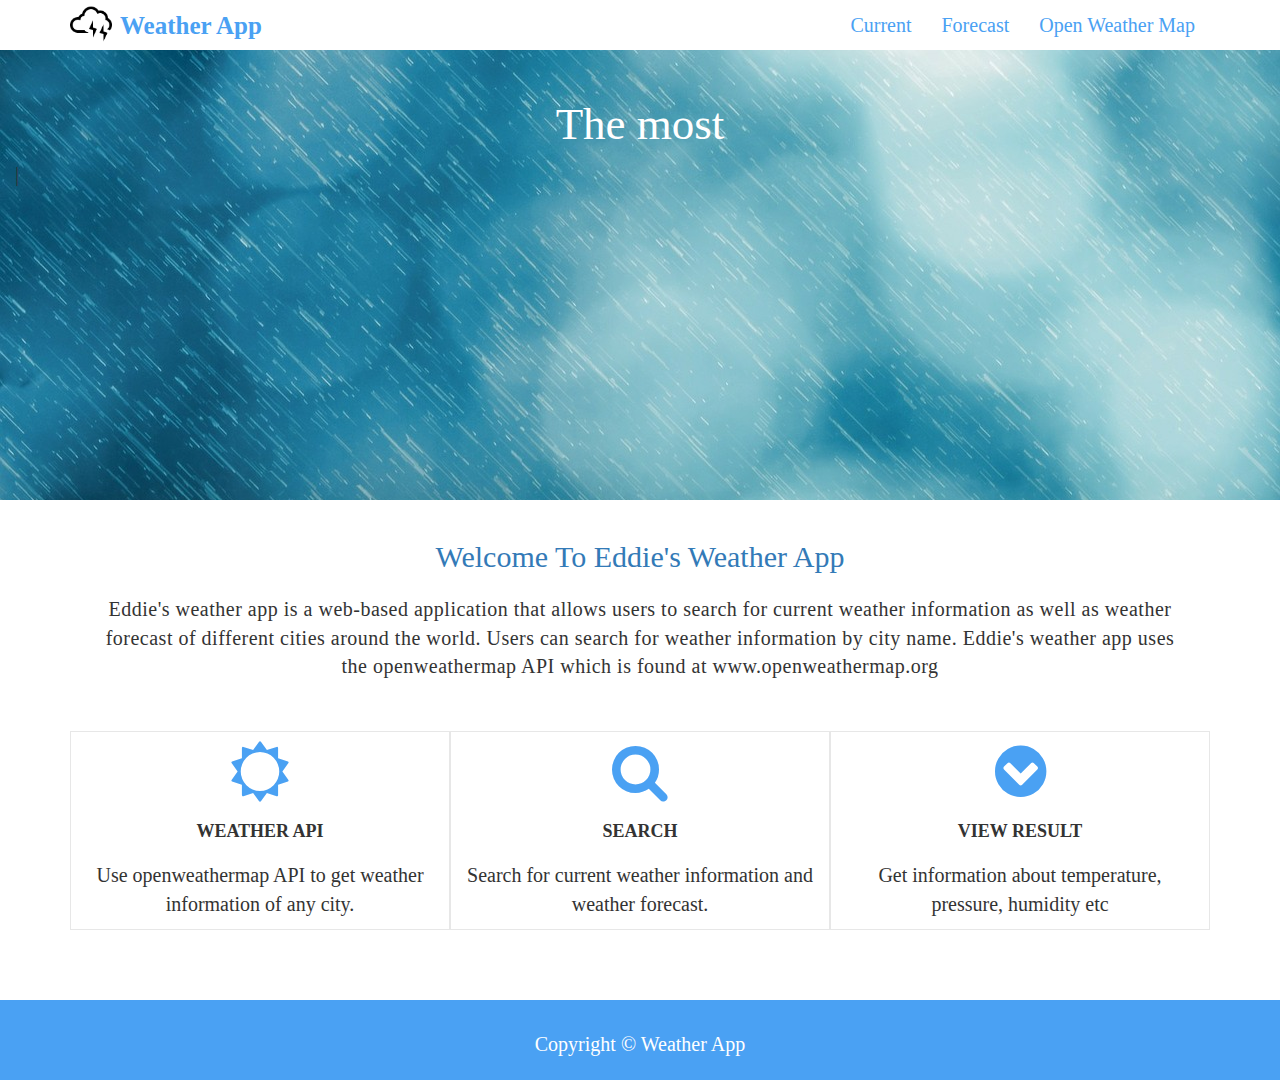
<file: Weather-App-Using-Ajax-master/index.html>
<!DOCTYPE html>
<html lang="en">
<head>
    <meta charset="UTF-8">
    <title>Weather App</title>
    
    <!-- Latest compiled and minified CSS -->
    <link rel="stylesheet" href="https://maxcdn.bootstrapcdn.com/bootstrap/3.3.7/css/bootstrap.min.css" integrity="sha384-BVYiiSIFeK1dGmJRAkycuHAHRg32OmUcww7on3RYdg4Va+PmSTsz/K68vbdEjh4u" crossorigin="anonymous">
    
    <link href="https://maxcdn.bootstrapcdn.com/font-awesome/4.7.0/css/font-awesome.min.css" rel="stylesheet" integrity="sha384-wvfXpqpZZVQGK6TAh5PVlGOfQNHSoD2xbE+QkPxCAFlNEevoEH3Sl0sibVcOQVnN" crossorigin="anonymous">
    
    <link rel="stylesheet" href="style.css">
    
</head>



<body>
<nav class="navbar navbar-default" id="nav_bar">
   <div class="container">
       <div class="navbar-header">
           <a href="index.html" class="navbar-brand navbar-link weather">
               <img src="Images/logo.png" class="img-responsive" id="logo" alt=""><strong>Weather App</strong>
           </a>
           <button class="navbar-toggle collapsed" data-toggle="collapse" data-target="#navcol">
               <span class="sr-only">Toggle navigation</span>
               <span class="icon-bar"></span>
               <span class="icon-bar"></span>
               <span class="icon-bar"></span>
           </button>
       </div>
       
       <div class="collapse navbar-collapse" id="navcol">
          <ul class="nav navbar-nav navbar-right" id="nav_list">
              <li><a href="current.html">Current</a></li>
              <li><a href="forecast.html">Forecast</a></li>
              <li><a href="http://www.openweathermap.org" target="_blank">Open Weather Map</a></li>
          </ul>
           
       </div>
       
   </div>
    
</nav> 

<div class="row" id="headRow">
    <div class="col-md-12" id="colText">
        <h2 class="text-center" id="colHeadText1"></h2>
        <h1 class="text-center" id="colHeadText2"></h1>
        
        <ul class="list-inline" id="list_item">
            <li id="list1"></li>
            <li id="list2"></li>
            <li id="list3"></li>
            <li id="list4"></li>
        </ul>
    </div>
</div>

<div class="container" style="margin-bottom: 70px;">
    <div class="row">
        <div class="col-md-12">
            <h2 class="text-center text-primary" style="margin-top:40px;">Welcome To Eddie's Weather App</h2>
            <p class="text-center" id="welcome-paragraph">Eddie's weather app is a web-based application that allows users to search for current weather information as well as weather forecast of different cities around the world. Users can search for weather information by city name. Eddie's weather app uses the openweathermap API which is found at www.openweathermap.org</p>
        </div>
    </div>
    
    <div class="row" id="rowDiv">
        <div class="col-md-4" id="colDesc">
            <div class="info-icon"><i class="fa fa-sun-o"></i></div>
            <h3 class="text-center">Weather API</h3>
            <p class="text-center">Use openweathermap API to get weather information of any city.</p>
        </div>
        
        <div class="col-md-4" id="colDesc">
            <div class="info-icon"><i class="fa fa-search"></i></div>
            <h3 class="text-center">Search</h3>
            <p class="text-center">Search for current weather information and weather forecast.</p>
        </div>
        
        <div class="col-md-4" id="colDesc">
            <div class="info-icon"><i class="fa fa-chevron-circle-down"></i></div>
            <h3 class="text-center">View Result</h3>
            <p class="text-center">Get information about temperature, pressure, humidity etc</p>
        </div>
    </div>
</div>

<div class="footer">
    <div class="container">
        <div class="row text-center" style="padding-top:30px;">
            <p style="color:white">Copyright &copy; Weather App</p>
        </div>
    </div>
</div>
 

    
<script src="https://ajax.googleapis.com/ajax/libs/jquery/3.1.1/jquery.min.js"></script>        
<!-- Latest compiled and minified JavaScript -->
<script src="https://maxcdn.bootstrapcdn.com/bootstrap/3.3.7/js/bootstrap.min.js" integrity="sha384-Tc5IQib027qvyjSMfHjOMaLkfuWVxZxUPnCJA7l2mCWNIpG9mGCD8wGNIcPD7Txa" crossorigin="anonymous"></script> 
    
<script src="typed.js"></script> 
              
<script>
$(document).ready(function(){
    setTimeout(function(){
        $("#colHeadText1").typed({
            strings: ["The most simplest weather app. It's simple."],
            typeSpeed: 40
        })
    }, 0);
    
    setTimeout(function(){
        $("#colHeadText2").typed({
            strings: ["Get weather information of any city."],
            typeSpeed: 50
        })
    }, 2000);
    
    setTimeout(function(){
        $("#list1").typed({
            strings: ["Temperature"],
            typeSpeed: 50
        })
    }, 4000);
    
    setTimeout(function(){
        $("#list2").typed({
            strings: ["Pressure"],
            typeSpeed: 50
        })
    }, 6000);
    
    setTimeout(function(){
        $("#list3").typed({
            strings: ["Wind Speed"],
            typeSpeed: 50
        })
    }, 8000);
    
    setTimeout(function(){
        $("#list4").typed({
            strings: ["Humidity"],
            typeSpeed: 50
        })
    }, 10000);
});
</script>
               
</body>
</html>
</file>
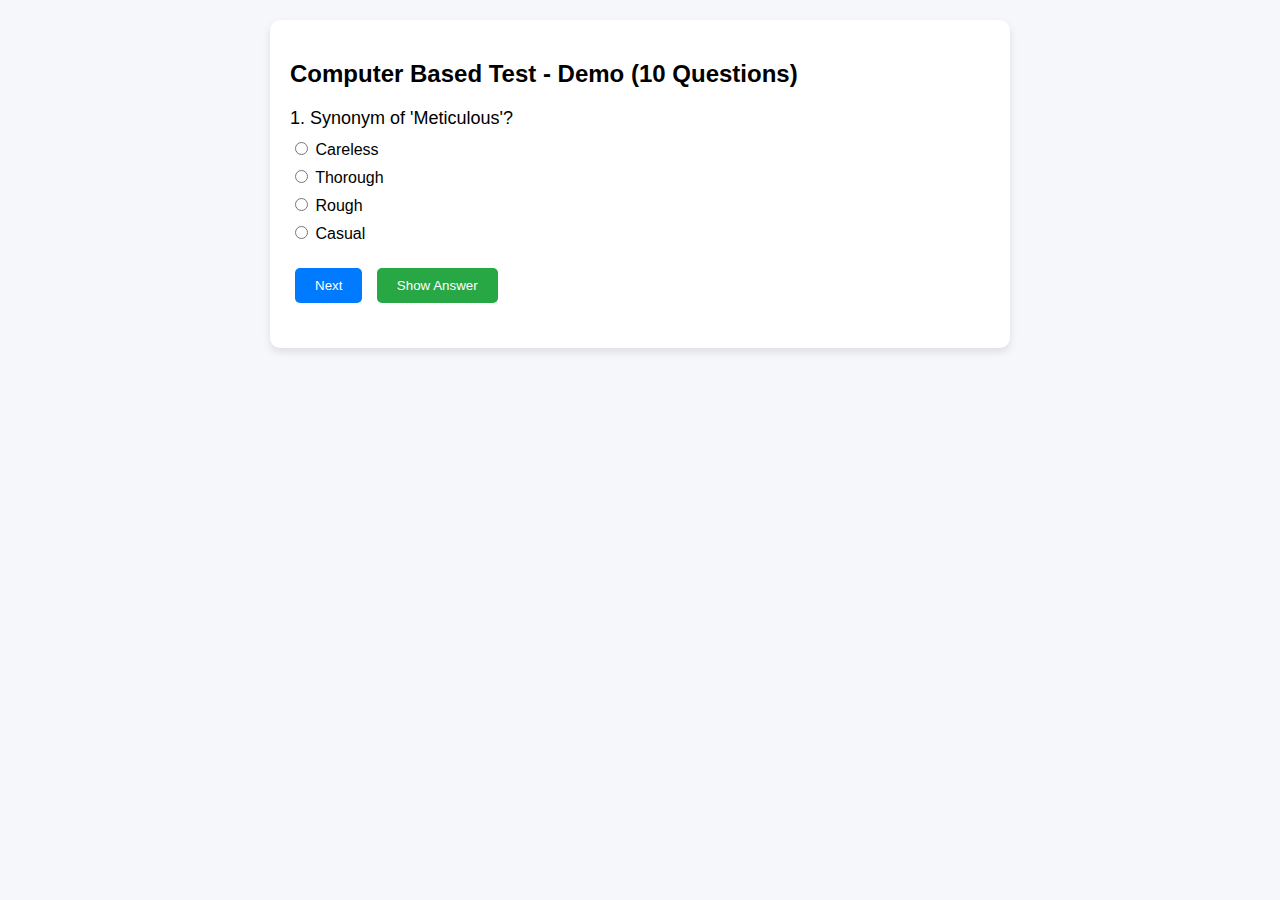
<file: mcq.html>
<!DOCTYPE html>
<html lang="en">
<head>
  <meta charset="UTF-8">
  <meta name="viewport" content="width=device-width, initial-scale=1.0">
  <title>CBT Demo Test</title>
  <style>
    body { font-family: Arial, sans-serif; margin: 20px; background: #f5f7fa; }
    .container { max-width: 700px; margin: auto; background: #fff; padding: 20px; border-radius: 10px; box-shadow: 0 4px 8px rgba(0,0,0,0.1); }
    .question { font-size: 18px; margin-bottom: 10px; }
    .options { margin-bottom: 20px; }
    .options label { display: block; margin-bottom: 8px; }
    .btn { padding: 10px 20px; margin: 5px; border: none; border-radius: 5px; cursor: pointer; }
    .btn-primary { background: #007bff; color: white; }
    .btn-secondary { background: #6c757d; color: white; }
    .btn-success { background: #28a745; color: white; }
    .btn:disabled { opacity: 0.6; cursor: not-allowed; }
    .result { font-size: 20px; font-weight: bold; margin-top: 20px; }
    .answer { margin-top: 10px; font-weight: bold; color: green; }
  </style>
</head>
<body>
  <div class="container">
    <h2>Computer Based Test - Demo (10 Questions)</h2>
    <div id="quiz"></div>
    <button class="btn btn-secondary" id="prevBtn" onclick="prevQuestion()">Previous</button>
    <button class="btn btn-primary" id="nextBtn" onclick="nextQuestion()">Next</button>
    <button class="btn btn-primary" id="submitBtn" onclick="submitQuiz()" style="display:none">Submit</button>
    <button class="btn btn-success" id="showAnsBtn" onclick="showAnswer()">Show Answer</button>
    <div class="result" id="result"></div>
    <div class="answer" id="answer"></div>
  </div>

  <script>
    const quizData = [
      { q: "1. Synonym of 'Meticulous'?", options: ["Careless", "Thorough", "Rough", "Casual"], answer: 1 },
      { q: "2. Fill in the blank: The designer worked ____ the project.", options: ["on", "over", "into", "at"], answer: 0 },
      { q: "3. 20% of 250 = ?", options: ["25", "50", "100", "200"], answer: 1 },
      { q: "4. Which is a semantic HTML tag?", options: ["div", "span", "article", "b"], answer: 2 },
      { q: "5. PHP variable starts with?", options: ["!", "#", "$", "&"], answer: 2 },
      { q: "6. CRUD stands for?", options: ["Create, Read, Update, Delete", "Connect, Run, Upload, Download", "Copy, Rename, Undo, Drop", "Create, Run, Undo, Drop"], answer: 0 },
      { q: "7. Git command to upload commits?", options: ["git commit", "git push", "git pull", "git upload"], answer: 1 },
      { q: "8. CorelDraw is used for?", options: ["Video editing", "Vector graphics", "3D modeling", "Web hosting"], answer: 1 },
      { q: "9. In XAMPP, default Apache port is?", options: ["21", "80", "22", "3306"], answer: 1 },
      { q: "10. Best response to teammate idea you disagree with?", options: ["Ignore them", "Politely explain with reasons", "Criticize harshly", "Stay silent"], answer: 1 }
    ];

    let currentQuestion = 0;
    const userAnswers = Array(quizData.length).fill(null);

    function loadQuestion() {
      const qData = quizData[currentQuestion];
      const quizDiv = document.getElementById('quiz');
      quizDiv.innerHTML = `<div class='question'>${qData.q}</div>`;
      let optionsHtml = "<div class='options'>";
      qData.options.forEach((opt, i) => {
        const checked = userAnswers[currentQuestion] === i ? 'checked' : '';
        optionsHtml += `<label><input type='radio' name='option' value='${i}' ${checked}> ${opt}</label>`;
      });
      optionsHtml += "</div>";
      quizDiv.innerHTML += optionsHtml;

      document.getElementById('prevBtn').style.display = currentQuestion === 0 ? 'none' : 'inline-block';
      document.getElementById('nextBtn').style.display = currentQuestion === quizData.length - 1 ? 'none' : 'inline-block';
      document.getElementById('submitBtn').style.display = currentQuestion === quizData.length - 1 ? 'inline-block' : 'none';
      document.getElementById('answer').innerHTML = ""; // Clear previous answer
    }

    function nextQuestion() {
      saveAnswer();
      if (currentQuestion < quizData.length - 1) {
        currentQuestion++;
        loadQuestion();
      }
    }

    function prevQuestion() {
      saveAnswer();
      if (currentQuestion > 0) {
        currentQuestion--;
        loadQuestion();
      }
    }

    function saveAnswer() {
      const selected = document.querySelector('input[name="option"]:checked');
      if (selected) {
        userAnswers[currentQuestion] = parseInt(selected.value);
      }
    }

    function submitQuiz() {
      saveAnswer();
      let score = 0;
      quizData.forEach((q, i) => {
        if (userAnswers[i] === q.answer) score++;
      });
      document.getElementById('quiz').style.display = 'none';
      document.getElementById('prevBtn').style.display = 'none';
      document.getElementById('nextBtn').style.display = 'none';
      document.getElementById('submitBtn').style.display = 'none';
      document.getElementById('showAnsBtn').style.display = 'none';
      document.getElementById('result').innerHTML = `You scored ${score} / ${quizData.length}`;
    }

    function showAnswer() {
      const correctIndex = quizData[currentQuestion].answer;
      const correctOption = quizData[currentQuestion].options[correctIndex];
      document.getElementById('answer').innerHTML = `✅ Correct Answer: ${correctOption}`;
    }

    loadQuestion();
  </script>
</body>
</html>
</file>
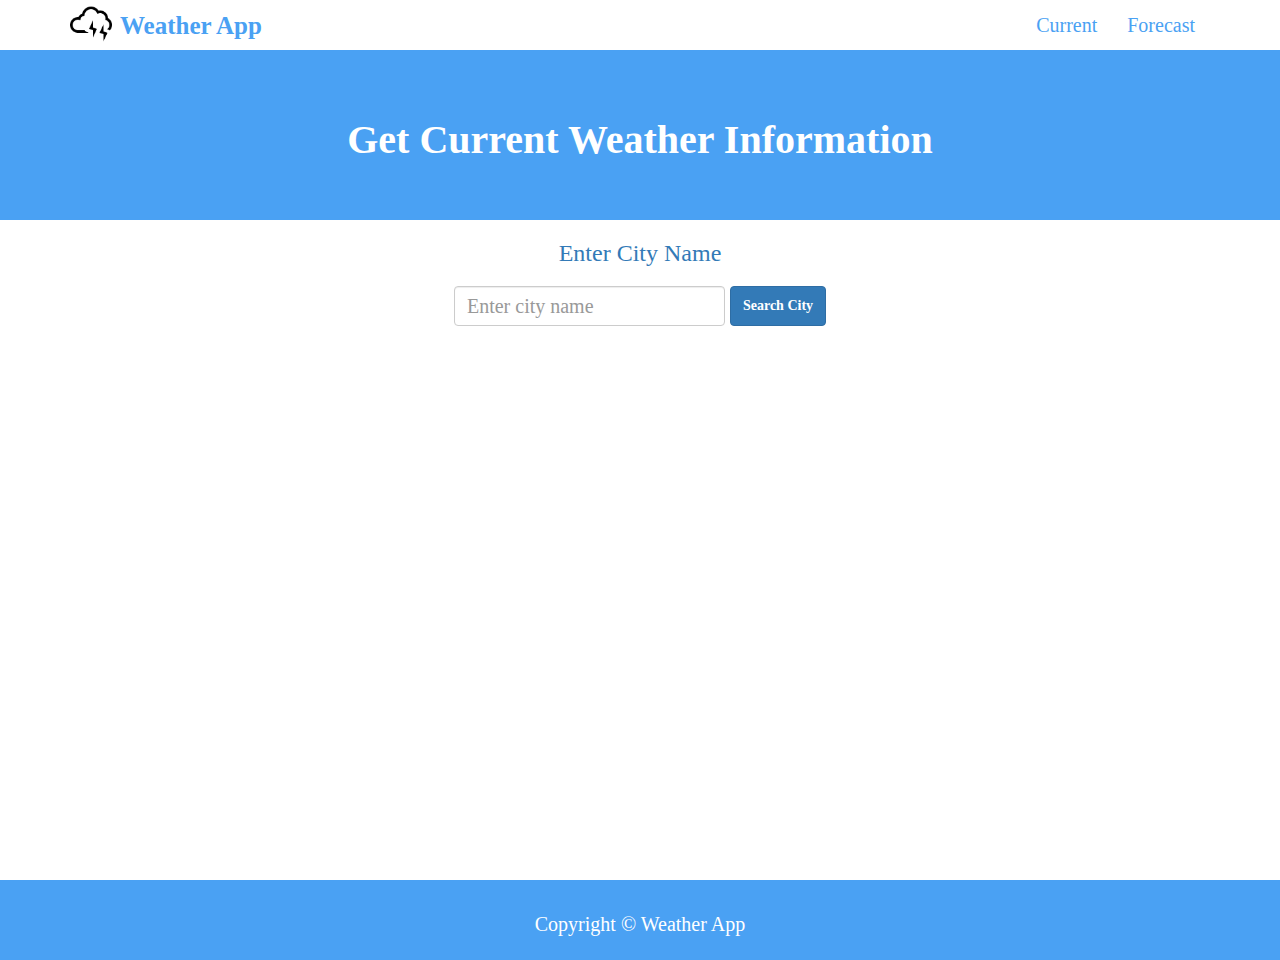
<file: Weather-App-Using-Ajax-master/current.html>
<!DOCTYPE html>
<html lang="en">
<head>
    <meta charset="UTF-8">
    <title>Weather App</title>
    
    <!-- Latest compiled and minified CSS -->
    <link rel="stylesheet" href="https://maxcdn.bootstrapcdn.com/bootstrap/3.3.7/css/bootstrap.min.css" integrity="sha384-BVYiiSIFeK1dGmJRAkycuHAHRg32OmUcww7on3RYdg4Va+PmSTsz/K68vbdEjh4u" crossorigin="anonymous">
    
    <link rel="stylesheet" href="style.css">
    
</head>
<body>
<nav class="navbar navbar-default" id="nav_bar">
   <div class="container">
       <div class="navbar-header">
           <a href="index.html" class="navbar-brand navbar-link weather">
               <img src="Images/logo.png" class="img-responsive" id="logo" alt=""><strong>Weather App</strong>
           </a>
           <button class="navbar-toggle collapsed" data-toggle="collapse" data-target="#navcol">
               <span class="sr-only">Toggle navigation</span>
               <span class="icon-bar"></span>
               <span class="icon-bar"></span>
               <span class="icon-bar"></span>
           </button>
       </div>
       
       <div class="collapse navbar-collapse" id="navcol">
          <ul class="nav navbar-nav navbar-right" id="nav_list">
              <li><a href="current.html">Current</a></li>
              <li><a href="forecast.html">Forecast</a></li>
             
          </ul>
           
       </div>
       
   </div>
    
</nav> 

<div class="jumbotron" style="margin-bottom:0px; background-color:#4aa1f3; color:white;">
    <h2 class="text-center" style="font-size:40px; font-weight:600;">Get Current Weather Information</h2>
</div>

<div class="container" style="height:650px;">
    <div class="row" >
        <div class="col-md-12" style="margin-bottom:10px;">
            <h3 class="text-center text-primary">Enter City Name</h3>
            <span id="error" class="text-center"></span>
        </div>
        
        <div class="row form-group form-inline" id="cityDiv">
           
            <input type="text" name="city" id="city" class="form-control" placeholder="Enter city name" >
            <button id="submitCity" class="btn btn-primary">Search City</button>
        </div>

    </div>
    
    
    <div id="showWeather"></div>
</div>

<div class="footer">
    <div class="container">
        <div class="row text-center" style="padding-top:30px;">
            <p style="color:white">Copyright &copy; Weather App</p>
        </div>
    </div>
</div>


 
     
  
    
<script src="https://ajax.googleapis.com/ajax/libs/jquery/3.1.1/jquery.min.js"></script>        
<!-- Latest compiled and minified JavaScript -->
<script src="https://maxcdn.bootstrapcdn.com/bootstrap/3.3.7/js/bootstrap.min.js" integrity="sha384-Tc5IQib027qvyjSMfHjOMaLkfuWVxZxUPnCJA7l2mCWNIpG9mGCD8wGNIcPD7Txa" crossorigin="anonymous"></script>   
     
<script src="weather.js"></script>   
      
</body>
</html>
</file>
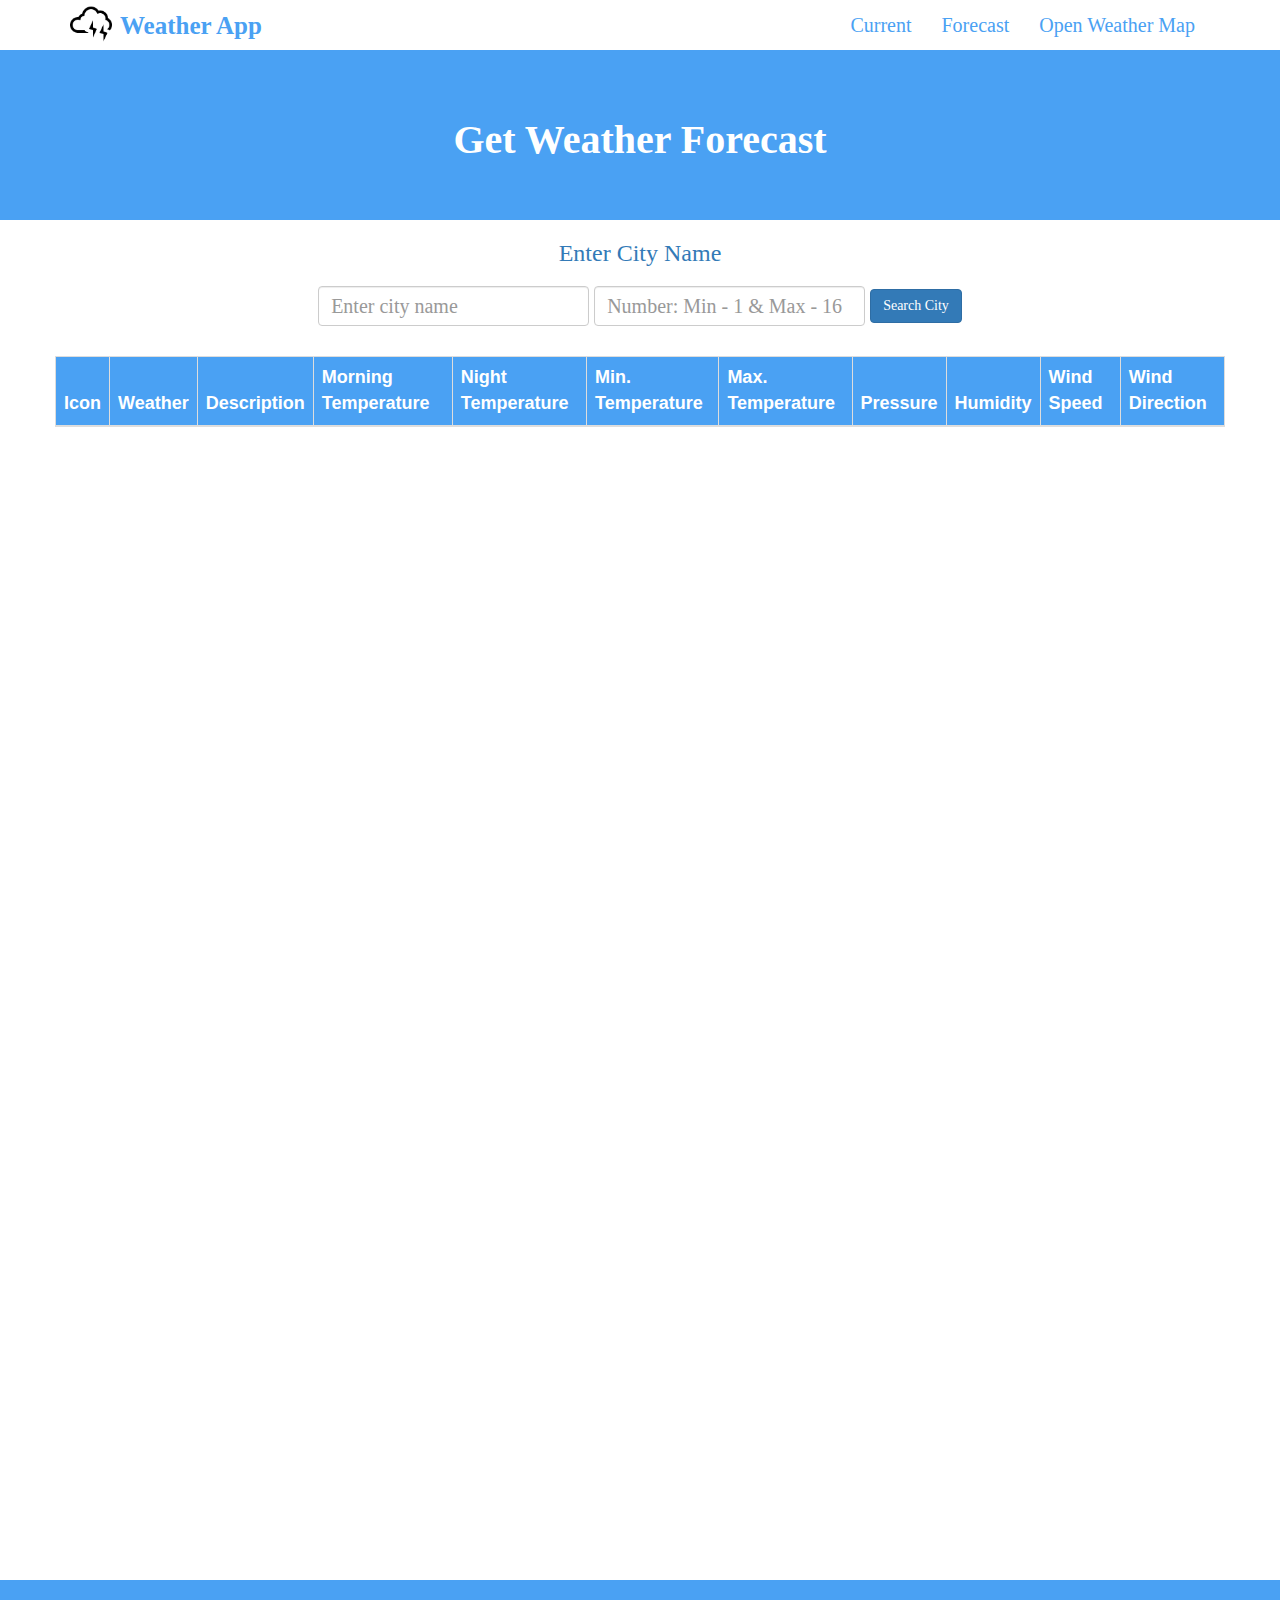
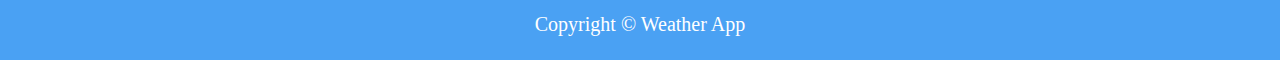
<file: Weather-App-Using-Ajax-master/forecast.html>
<!DOCTYPE html>
<html lang="en">
<head>
    <meta charset="UTF-8">
    <title>Weather App - Forecast</title>
    
    <!-- Latest compiled and minified CSS -->
    <link rel="stylesheet" href="https://maxcdn.bootstrapcdn.com/bootstrap/3.3.7/css/bootstrap.min.css" integrity="sha384-BVYiiSIFeK1dGmJRAkycuHAHRg32OmUcww7on3RYdg4Va+PmSTsz/K68vbdEjh4u" crossorigin="anonymous">
    
    <link rel="stylesheet" href="style.css">
    
</head>
<body>
<nav class="navbar navbar-default" id="nav_bar">
   <div class="container">
       <div class="navbar-header">
           <a href="index.html" class="navbar-brand navbar-link weather">
               <img src="Images/logo.png" class="img-responsive" id="logo" alt=""><strong>Weather App</strong>
           </a>
           <button class="navbar-toggle collapsed" data-toggle="collapse" data-target="#navcol">
               <span class="sr-only">Toggle navigation</span>
               <span class="icon-bar"></span>
               <span class="icon-bar"></span>
               <span class="icon-bar"></span>
           </button>
       </div>
       
       <div class="collapse navbar-collapse" id="navcol">
          <ul class="nav navbar-nav navbar-right" id="nav_list">
              <li><a href="current.html">Current</a></li>
              <li><a href="forecast.html">Forecast</a></li>
              <li><a href="http://www.openweathermap.org" target="_blank">Open Weather Map</a></li>
          </ul>
           
       </div>
       
   </div>
    
</nav> 

<div class="jumbotron" style="margin-bottom:0px; background-color:#4aa1f3; color:white;">
    <h2 class="text-center" style="font-size:40px; font-weight:600;">Get Weather Forecast</h2>
</div>

<div class="container" style="height:1350px;">
    <div class="row" >
        <div class="col-md-12" style="margin-bottom:10px;">
            <h3 class="text-center text-primary">Enter City Name</h3>
            <span id="error" class="text-center"></span>
        </div>
        
        <div class="row form-group form-inline" id="cityDiv">
           
            <input type="text" name="city" id="city" class="form-control" placeholder="Enter city name" >
            <input type="text" name="days" id="days" class="form-control" placeholder="Number: Min - 1 & Max - 16" >
            <button id="submitForecast" class="btn btn-primary">Search City</button>
        </div>

    </div>
    
    <div class="row" style="margin-top:30px">
        <table class="table table-bordered">
           <div id="header"  class="text-center"></div>
           
            <thead>
                <tr>
                    <th>Icon</th>
                    <th>Weather</th>
                    <th>Description</th>
                    <th>Morning Temperature</th>
                    <th>Night Temperature</th>
                    <th>Min. Temperature</th>
                    <th>Max. Temperature</th>
                    <th>Pressure</th>
                    <th>Humidity</th>
                    <th>Wind Speed</th>
                    <th>Wind Direction</th>
                </tr>
            </thead>
            
            <tbody id="forecastWeather">
                
            </tbody>
            
        </table>
    </div>
    
</div>

<div class="footer">
    <div class="container">
        <div class="row text-center" style="padding-top:30px;">
            <p style="color:white">Copyright &copy; Weather App</p>
        </div>
    </div>
</div>


 
     
  
    
<script src="https://ajax.googleapis.com/ajax/libs/jquery/3.1.1/jquery.min.js"></script>        
<!-- Latest compiled and minified JavaScript -->
<script src="https://maxcdn.bootstrapcdn.com/bootstrap/3.3.7/js/bootstrap.min.js" integrity="sha384-Tc5IQib027qvyjSMfHjOMaLkfuWVxZxUPnCJA7l2mCWNIpG9mGCD8wGNIcPD7Txa" crossorigin="anonymous"></script>   
     
<script src="forecast.js"></script>   
      
</body>
</html>
</file>
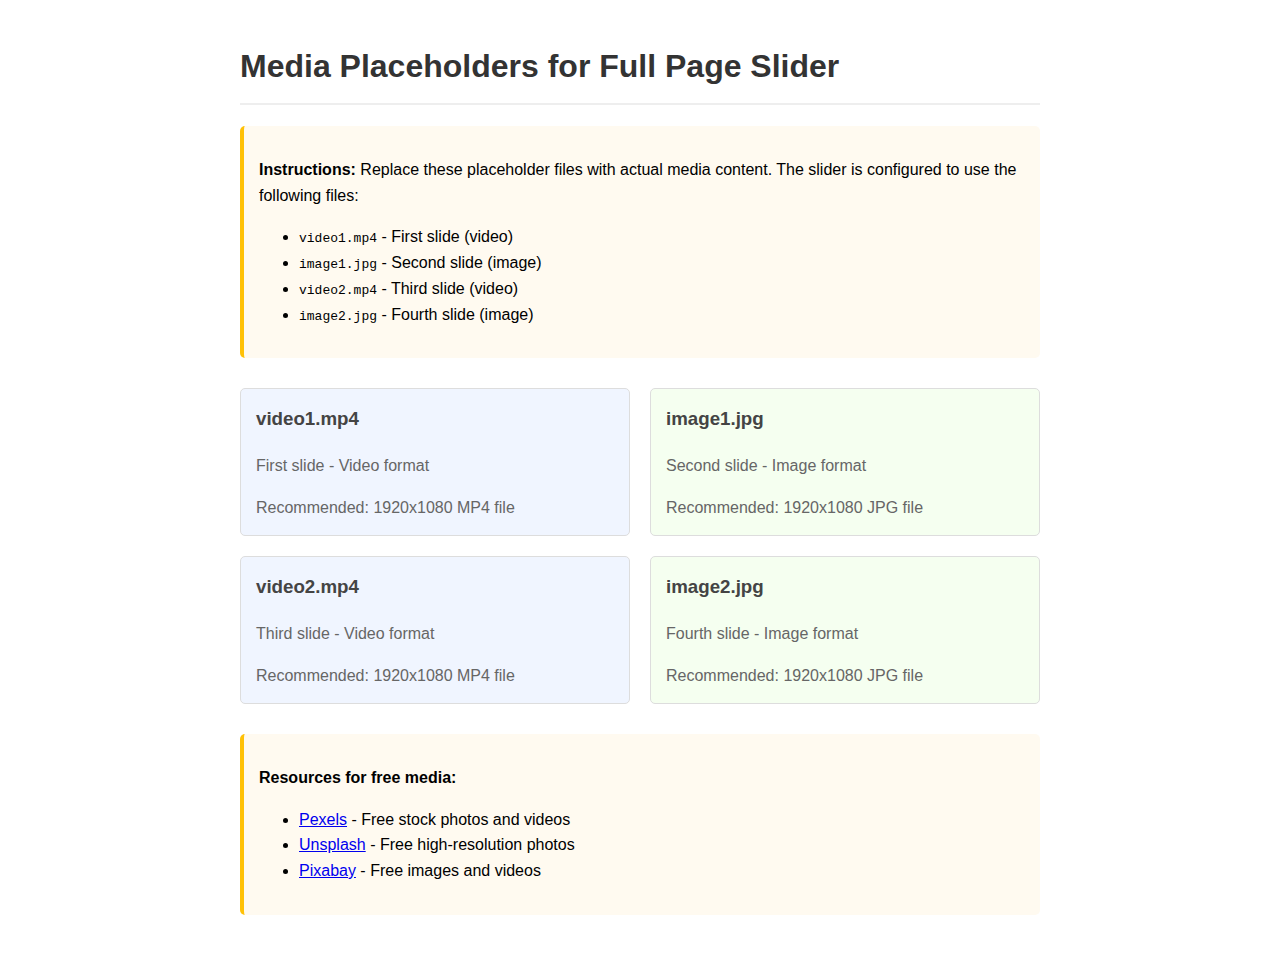
<file: xampp/xampp/media/placeholder.html>
<!DOCTYPE html>
<html lang="en">
<head>
    <meta charset="UTF-8">
    <meta name="viewport" content="width=device-width, initial-scale=1.0">
    <title>Media Placeholders</title>
    <style>
        body {
            font-family: Arial, sans-serif;
            max-width: 800px;
            margin: 0 auto;
            padding: 20px;
            line-height: 1.6;
        }
        h1 {
            color: #333;
            border-bottom: 2px solid #eee;
            padding-bottom: 10px;
        }
        .placeholder-container {
            display: grid;
            grid-template-columns: repeat(auto-fill, minmax(300px, 1fr));
            gap: 20px;
            margin: 30px 0;
        }
        .placeholder {
            border: 1px solid #ddd;
            padding: 15px;
            border-radius: 5px;
            background-color: #f9f9f9;
        }
        .placeholder h3 {
            margin-top: 0;
            color: #444;
        }
        .placeholder p {
            margin-bottom: 0;
            color: #666;
        }
        .video-placeholder {
            background-color: #f0f5ff;
        }
        .image-placeholder {
            background-color: #f5fff0;
        }
        .instructions {
            background-color: #fffaf0;
            padding: 15px;
            border-radius: 5px;
            border-left: 4px solid #ffc107;
            margin: 20px 0;
        }
    </style>
</head>
<body>
    <h1>Media Placeholders for Full Page Slider</h1>
    
    <div class="instructions">
        <p><strong>Instructions:</strong> Replace these placeholder files with actual media content. The slider is configured to use the following files:</p>
        <ul>
            <li><code>video1.mp4</code> - First slide (video)</li>
            <li><code>image1.jpg</code> - Second slide (image)</li>
            <li><code>video2.mp4</code> - Third slide (video)</li>
            <li><code>image2.jpg</code> - Fourth slide (image)</li>
        </ul>
    </div>
    
    <div class="placeholder-container">
        <div class="placeholder video-placeholder">
            <h3>video1.mp4</h3>
            <p>First slide - Video format</p>
            <p>Recommended: 1920x1080 MP4 file</p>
        </div>
        
        <div class="placeholder image-placeholder">
            <h3>image1.jpg</h3>
            <p>Second slide - Image format</p>
            <p>Recommended: 1920x1080 JPG file</p>
        </div>
        
        <div class="placeholder video-placeholder">
            <h3>video2.mp4</h3>
            <p>Third slide - Video format</p>
            <p>Recommended: 1920x1080 MP4 file</p>
        </div>
        
        <div class="placeholder image-placeholder">
            <h3>image2.jpg</h3>
            <p>Fourth slide - Image format</p>
            <p>Recommended: 1920x1080 JPG file</p>
        </div>
    </div>
    
    <div class="instructions">
        <p><strong>Resources for free media:</strong></p>
        <ul>
            <li><a href="https://www.pexels.com/" target="_blank">Pexels</a> - Free stock photos and videos</li>
            <li><a href="https://unsplash.com/" target="_blank">Unsplash</a> - Free high-resolution photos</li>
            <li><a href="https://pixabay.com/" target="_blank">Pixabay</a> - Free images and videos</li>
        </ul>
    </div>
</body>
</html>
</file>
<file: Weather-App-Using-Ajax-master/style.css>
body{
    font-family: 'Tangerine', serif;
    background-color: #ffffff;
    font-size: 20px;
    margin: 0;
    padding: 0;
}

#nav_bar{
    margin-bottom: 0px;
    padding: 0;
    background-color: white;
    border: none;
}

.weather{
    color: #4aa1f3 !important;
    font-size: 25px;
    font-weight: 600;
}

#nav_list > li > a{
    color: #4aa1f3 !important;
    font-weight: 500;
}

#logo{
    max-height: 42px;
    margin-right: 8px;
    display: inline-block;
    margin-top: -15px;
}

#headRow{
    background: url(Images/bg.jpg) no-repeat;
    background-size: cover;
    width: 100%;
    height: 450px;
    margin-top: 0px;
    margin-left: 0px;
}

#colHeadText1{
    color: white;
    padding-top: 30px;
    font-size: 45px;
}

#colHeadText2{
    color: white;
    padding-top: 20px;
    padding-bottom: 30px;
    font-size: 50px;
}

ul#list_item{
    color: white;
    font-size: 35px;
    text-align: center;
}

#cityDiv{
    width: 60%;
    margin: auto;
    text-align: center;
}

input[type='text']{
    height: 40px;
    font-size: 20px;
}

#submitCity{
    height: 40px;
    font-weight: bold;
}

#errorCity{
    width: 50%;
    margin: auto;
    text-align: center;
}

.footer{
    background-color: #4aa1f3;
    width: 100%;
    height: 80px;
    margin-top: 10px;
    bottom: 0;
}

#showWeather{
    width: 60%;
    margin: auto;
    background-color: #4aa1f3;
    color: white;
    border-radius: 25px;
}

table{
    color: #333333;
    font-family: Helvetical, Arial, sans-serif;
}

th{
    background: #4aa1f3;
    font-weight: bold;
    font-size: 18px;
    color: white;
}

td{
    background: #FAFAFA;
    text-align: center;
    font-size: 18px;
}

#welcome-paragraph{
    font-size: 20px;
    font-weight: normal;
    padding: 12px 25px 40px 25px;
    letter-spacing: 0.5px;
}

#rowDiv{
    margin: auto;
    width: 100%;
}

#colDesc h3{
    font-size: 18px;
    font-weight: 600;
    margin-bottom: 20px;
    text-transform: uppercase;
}

#colDesc{
    border: 1px solid #e7e7e7;
    margin: 0 auto;
    height: auto;
}

.info-icon{
    text-align: center;
}

.info-icon i{
    font-size: 60px;
    margin-top: 10px;
    color: #4aa1f3;
}

.typed-cursor{
    opacity: 1;
    -webkit-animation: blink 0.7s infinite;
    -moz-animation: blink 0.7s infinite;
    animation: blink 0.7s infinite;
}
@keyframes blink{
    0% { opacity:1; }
    50% { opacity:0; }
    100% { opacity:1; }
}
@-webkit-keyframes blink{
    0% { opacity:1; }
    50% { opacity:0; }
    100% { opacity:1; }
}
@-moz-keyframes blink{
    0% { opacity:1; }
    50% { opacity:0; }
    100% { opacity:1; }
}
</file>
